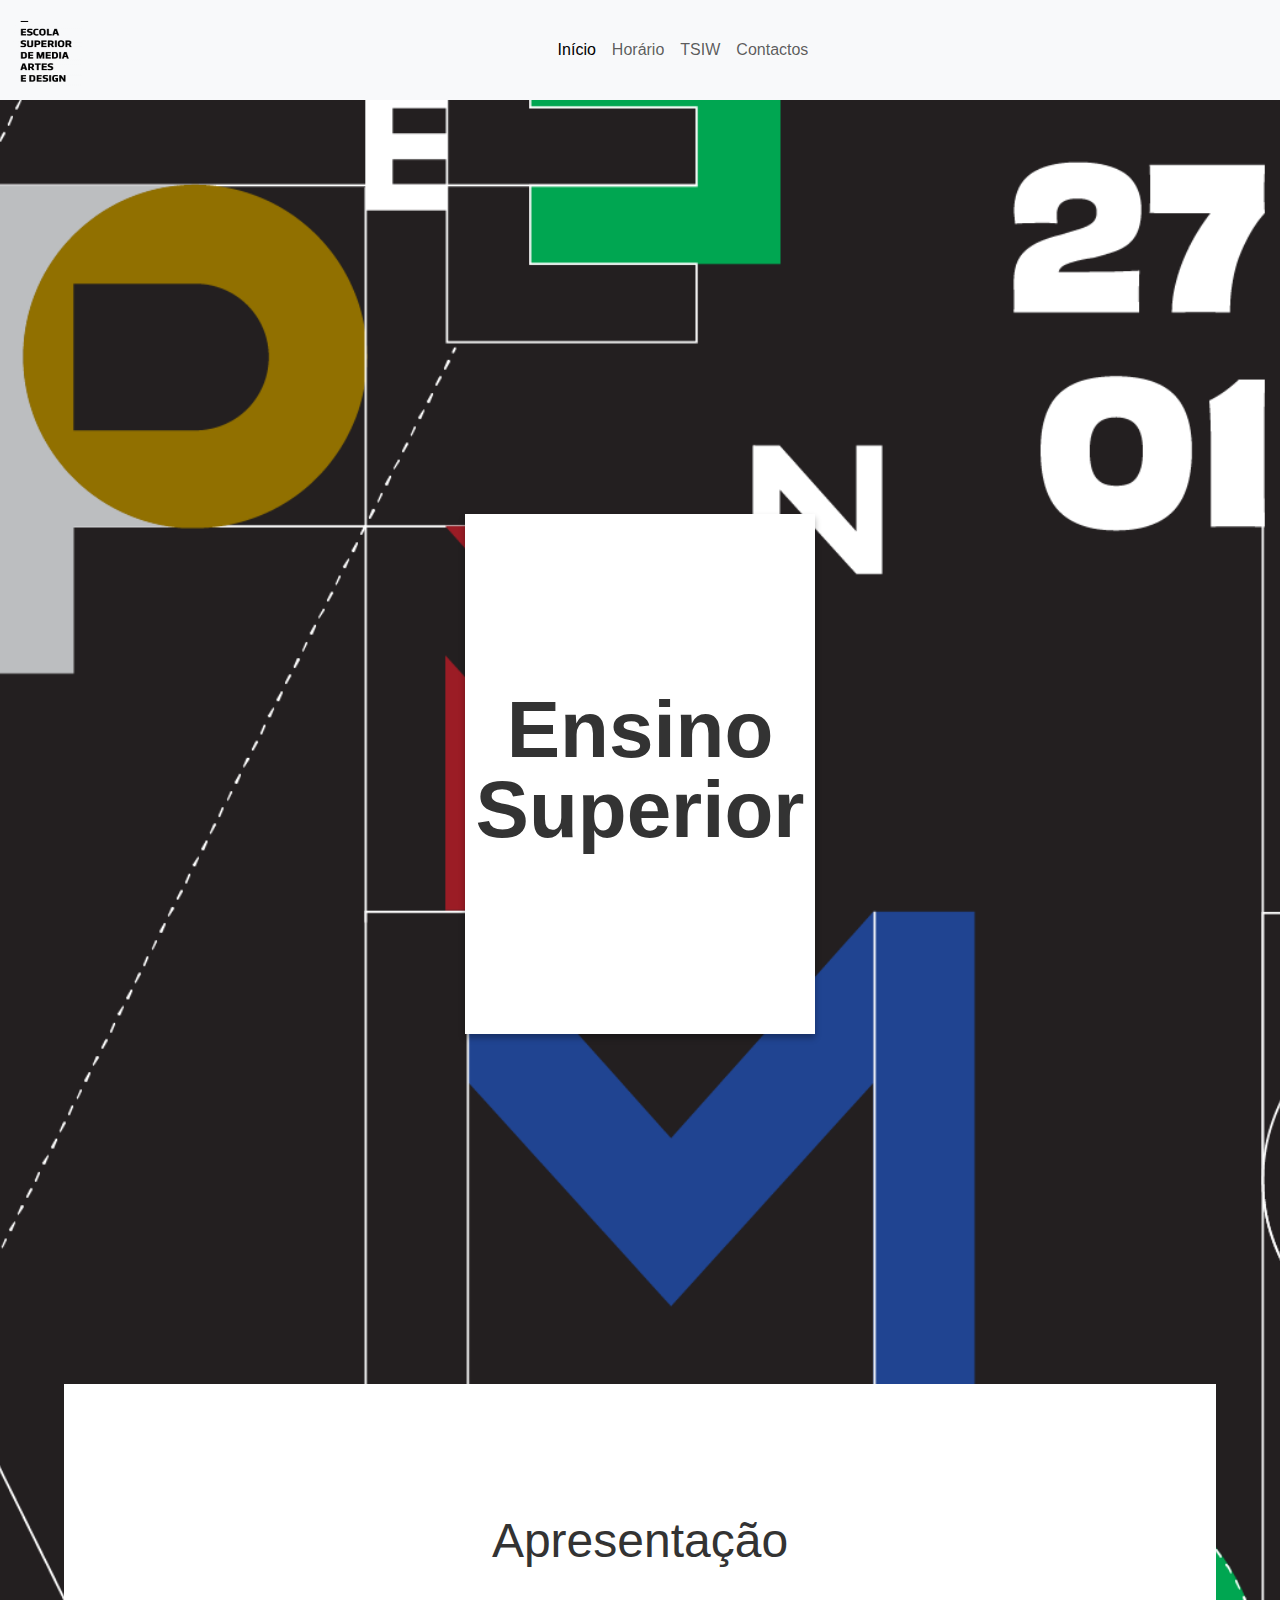
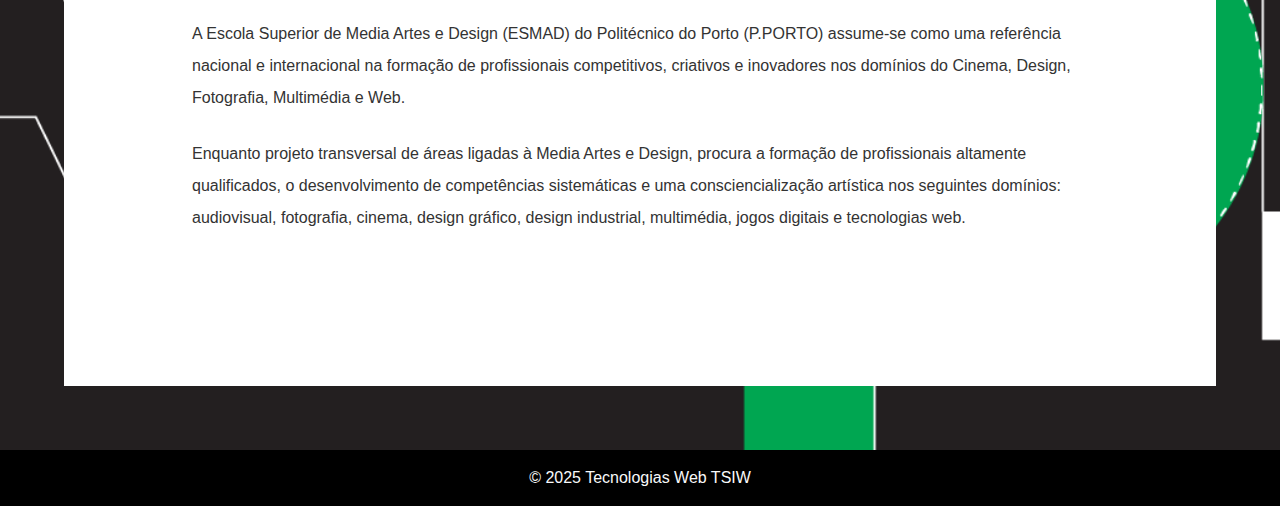
<file: index.html>
<!DOCTYPE html>
<html lang="pt-br">
  <head>
    <meta charset="UTF-8" />
    <meta name="viewport" content="width=device-width, initial-scale=1.0" />
    <title>Ensino Superior</title>
    <link
      href="https://cdn.jsdelivr.net/npm/bootstrap@5.3.3/dist/css/bootstrap.min.css"
      rel="stylesheet"
      integrity="sha384-QWTKZyjpPEjISv5WaRU9OFeRpok6YctnYmDr5pNlyT2bRjXh0JMhjY6hW+ALEwIH"
      crossorigin="anonymous"
    />
    <link rel="stylesheet" href="css/index.css" />
    <link rel="icon" type="image/x-icon" href="assets/logo_esmad.ico" />
    <script
      src="https://cdn.jsdelivr.net/npm/bootstrap@5.3.3/dist/js/bootstrap.bundle.min.js"
      integrity="sha384-YvpcrYf0tY3lHB60NNkmXc5s9fDVZLESaAA55NDzOxhy9GkcIdslK1eN7N6jIeHz"
      crossorigin="anonymous"
    ></script>
  </head>
  <body>
    <nav class="navbar navbar-expand-lg bg-body-tertiary">
      <div class="container-fluid">
        <a class="navbar-brand" href="index.html">
          <img
            src="assets/logo_esmad.png"
            alt="Logo"
            width="70"
            height="70"
            class="d-inline-block align-text-top"
          />
        </a>
        <button
          class="navbar-toggler ms-auto"
          type="button"
          data-bs-toggle="collapse"
          data-bs-target="#navbarNavAltMarkup"
          aria-controls="navbarNavAltMarkup"
          aria-expanded="false"
          aria-label="Toggle navigation"
        >
          <span class="navbar-toggler-icon"></span>
        </button>
        <div class="collapse navbar-collapse" id="navbarNavAltMarkup">
          <div class="navbar-nav mx-auto">
            <a class="nav-link active" aria-current="page" href="#">Início</a>
            <a class="nav-link" href="horario.html">Horário</a>
            <a class="nav-link" href="curso.html">TSIW</a>
            <a class="nav-link" href="contacto.html">Contactos</a>
          </div>
        </div>
      </div>
    </nav>
    <main>
      <main>
        <!-- Retângulo inicial -->
        <div class="retangulo">
          <h1>Ensino<br />Superior</h1>
        </div>

        <!-- Nova seção com fundo branco -->
        <section class="cursos">
          <h2>Apresentação</h2>
          <div class="conteudo">
            <p>
              A Escola Superior de Media Artes e Design (ESMAD) do Politécnico
              do Porto (P.PORTO) assume-se como uma referência nacional e
              internacional na formação de profissionais competitivos, criativos
              e inovadores nos domínios do Cinema, Design, Fotografia,
              Multimédia e Web.
            </p>
            <p>
              Enquanto projeto transversal de áreas ligadas à Media Artes e
              Design, procura a formação de profissionais altamente
              qualificados, o desenvolvimento de competências sistemáticas e uma
              consciencialização artística nos seguintes domínios: audiovisual,
              fotografia, cinema, design gráfico, design industrial, multimédia,
              jogos digitais e tecnologias web.
            </p>
          </div>
        </section>
      </main>
    </main>
    <footer class="bg-black text-light text-center py-3">
      <p class="mb-0">&copy; 2025 Tecnologias Web TSIW</p>
    </footer>
  </body>
</html>
</file>
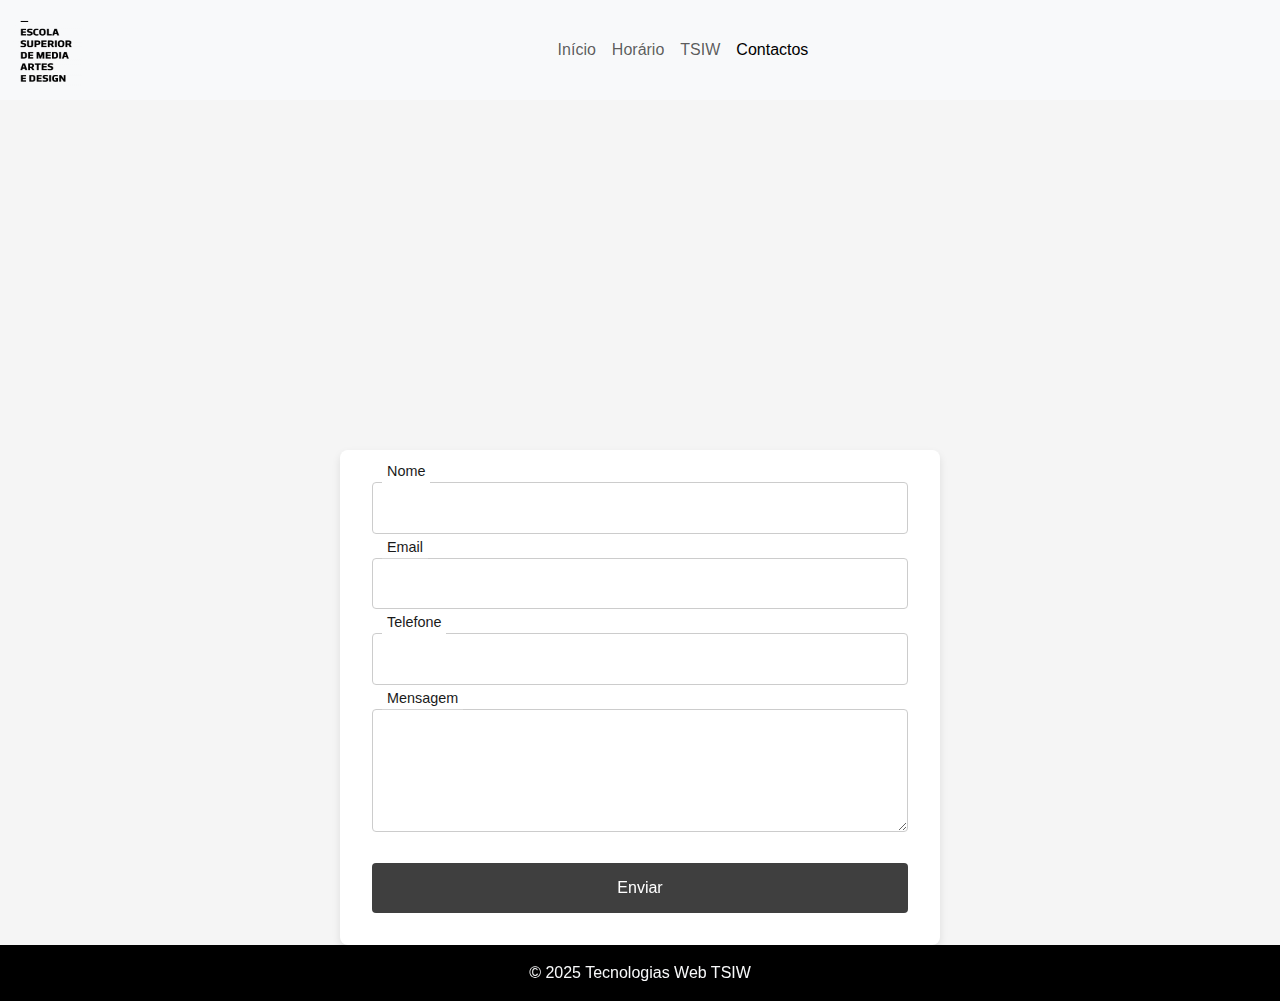
<file: contacto.html>
<!DOCTYPE html>
<html lang="pt-br">
  <head>
    <meta charset="UTF-8" />
    <meta name="viewport" content="width=device-width, initial-scale=1.0" />
    <title>Contacto</title>
    <link
      href="https://cdn.jsdelivr.net/npm/bootstrap@5.3.3/dist/css/bootstrap.min.css"
      rel="stylesheet"
      integrity="sha384-QWTKZyjpPEjISv5WaRU9OFeRpok6YctnYmDr5pNlyT2bRjXh0JMhjY6hW+ALEwIH"
      crossorigin="anonymous"
    />
    <link rel="stylesheet" href="css/contacto.css" />
    <link rel="icon" type="image/x-icon" href="assets/logo_esmad.ico" />
    <script
      src="https://cdn.jsdelivr.net/npm/bootstrap@5.3.3/dist/js/bootstrap.bundle.min.js"
      integrity="sha384-YvpcrYf0tY3lHB60NNkmXc5s9fDVZLESaAA55NDzOxhy9GkcIdslK1eN7N6jIeHz"
      crossorigin="anonymous"
    ></script>
  </head>
  <body>
    <nav class="navbar navbar-expand-lg bg-body-tertiary">
      <div class="container-fluid">
        <a class="navbar-brand" href="index.html">
          <img
            src="assets/logo_esmad.png"
            alt="Logo"
            width="70"
            height="70"
            class="d-inline-block align-text-top"
          />
        </a>
        <button
          class="navbar-toggler ms-auto"
          type="button"
          data-bs-toggle="collapse"
          data-bs-target="#navbarNavAltMarkup"
          aria-controls="navbarNavAltMarkup"
          aria-expanded="false"
          aria-label="Toggle navigation"
        >
          <span class="navbar-toggler-icon"></span>
        </button>
        <div class="collapse navbar-collapse" id="navbarNavAltMarkup">
          <div class="navbar-nav mx-auto">
            <a class="nav-link" href="index.html">Início</a>
            <a class="nav-link" href="horario.html">Horário</a>
            <a class="nav-link" href="curso.html">TSIW</a>
            <a class="nav-link active" aria-current="page" href="#"
              >Contactos</a
            >
          </div>
        </div>
      </div>
    </nav>
    <main>
      <!-- Seção de Contato -->
      <section class="contato">
        <!-- Mapa de fundo -->
        <!-- Mapa com iframe -->
        <div class="mapa">
          <iframe
            src="https://www.google.com/maps/embed?pb=!1m18!1m12!1m3!1d1522.8972836932232!2d-8.738545886002068!3d41.36632256628029!2m3!1f0!2f0!3f0!3m2!1i1024!2i768!4f13.1!3m3!1m2!1s0xd244419ac8a36b3%3A0x9219b42064878c38!2sEscola%20Superior%20de%20Media%20Artes%20e%20Design%20-%20Politécnico%20do%20Porto!5e1!3m2!1spt-PT!2spt!4v1738152947085!5m2!1spt-PT!2spt"
            width="100%"
            height="400"
            style="border: 0"
            allowfullscreen=""
            loading="lazy"
          >
          </iframe>
        </div>

        <!-- Formulário com os boxes -->
        <div class="formulario">
          <form>
            <!-- Box Nome -->
            <div class="box">
              <input type="text" id="nome" required />
              <label for="nome">Nome</label>
            </div>

            <!-- Box Email -->
            <div class="box">
              <input type="email" id="email" required />
              <label for="email">Email</label>
            </div>

            <!-- Box Telefone -->
            <div class="box">
              <input type="tel" id="telefone" required />
              <label for="telefone">Telefone</label>
            </div>

            <!-- Box Mensagem -->
            <div class="box">
              <textarea id="mensagem" rows="4" required></textarea>
              <label for="mensagem">Mensagem</label>
            </div>

            <!-- Botão de Enviar -->
            <button type="submit">Enviar</button>
          </form>
        </div>
      </section>
    </main>
    <footer class="bg-black text-light text-center py-3">
      <p class="mb-0">&copy; 2025 Tecnologias Web TSIW</p>
    </footer>
  </body>
</html>
</file>
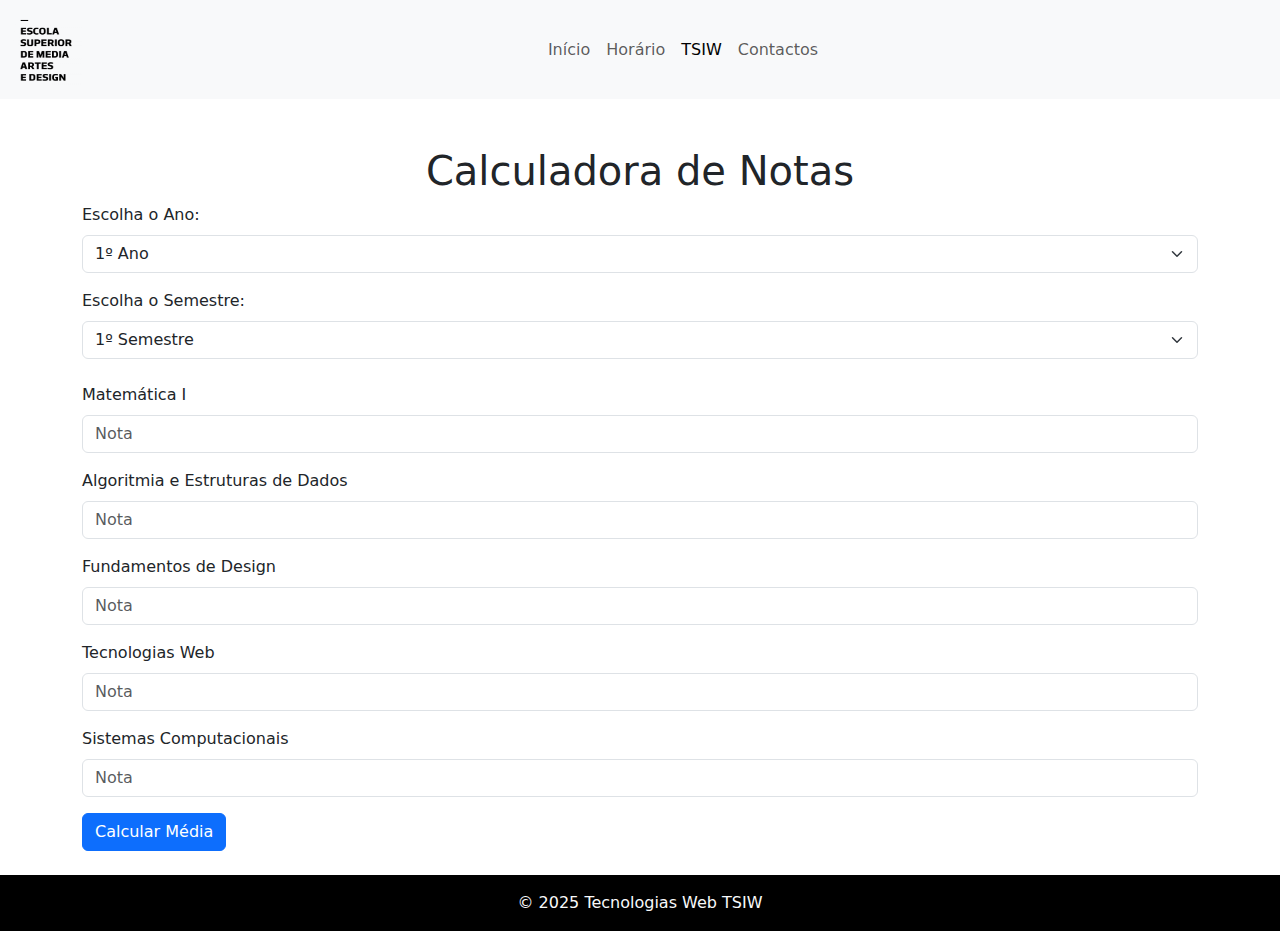
<file: curso.html>
<!DOCTYPE html>
<html lang="pt-br">
  <head>
    <meta charset="UTF-8" />
    <meta name="viewport" content="width=device-width, initial-scale=1.0" />
    <title>Cursos</title>
    <link
      href="https://cdn.jsdelivr.net/npm/bootstrap@5.3.3/dist/css/bootstrap.min.css"
      rel="stylesheet"
      integrity="sha384-QWTKZyjpPEjISv5WaRU9OFeRpok6YctnYmDr5pNlyT2bRjXh0JMhjY6hW+ALEwIH"
      crossorigin="anonymous"
    />
    <link rel="stylesheet" href="css/curso.css" />
    <link rel="icon" type="image/x-icon" href="assets/logo_esmad.ico" />
    <script
      src="https://cdn.jsdelivr.net/npm/bootstrap@5.3.3/dist/js/bootstrap.bundle.min.js"
      integrity="sha384-YvpcrYf0tY3lHB60NNkmXc5s9fDVZLESaAA55NDzOxhy9GkcIdslK1eN7N6jIeHz"
      crossorigin="anonymous"
    ></script>
  </head>
  <body>
    <nav class="navbar navbar-expand-lg bg-body-tertiary">
      <div class="container-fluid">
        <a class="navbar-brand" href="index.html">
          <img
            src="assets/logo_esmad.png"
            alt="Logo"
            width="70"
            height="70"
            class="d-inline-block align-text-top"
          />
        </a>
        <button
          class="navbar-toggler ms-auto"
          type="button"
          data-bs-toggle="collapse"
          data-bs-target="#navbarNavAltMarkup"
          aria-controls="navbarNavAltMarkup"
          aria-expanded="false"
          aria-label="Toggle navigation"
        >
          <span class="navbar-toggler-icon"></span>
        </button>
        <div class="collapse navbar-collapse" id="navbarNavAltMarkup">
          <div class="navbar-nav mx-auto">
            <a class="nav-link" href="index.html">Início</a>
            <a class="nav-link" href="horario.html">Horário</a>
            <a class="nav-link active" aria-current="page" href="#">TSIW</a>
            <a class="nav-link" href="contacto.html">Contactos</a>
          </div>
        </div>
      </div>
    </nav>

    <main>
      <div class="container mt-5">
        <h1 class="text-center">Calculadora de Notas</h1>

        <!-- Dropdown para selecionar o ano -->
        <div class="mb-3">
          <label for="ano" class="form-label">Escolha o Ano:</label>
          <select id="ano" class="form-select">
            <option value="1">1º Ano</option>
            <option value="2">2º Ano</option>
            <option value="3">3º Ano</option>
          </select>
        </div>

        <!-- Dropdown para selecionar o semestre -->
        <div class="mb-4">
          <label for="semestre" class="form-label">Escolha o Semestre:</label>
          <select id="semestre" class="form-select">
            <option value="1">1º Semestre</option>
            <option value="2">2º Semestre</option>
          </select>
        </div>

        <form id="notasForm">
          <div class="mb-3">
            <label class="form-label" id="disciplina1-label">Matemática</label>
            <input
              type="number"
              id="disciplina1"
              class="form-control"
              placeholder="Nota"
              min="0"
              max="20"
              required
            />
          </div>
          <div class="mb-3">
            <label class="form-label" id="disciplina2-label"
              >Algoritmia e Estrutura de Dados</label
            >
            <input
              type="number"
              id="disciplina2"
              class="form-control"
              placeholder="Nota"
              min="0"
              max="20"
              required
            />
          </div>
          <div class="mb-3">
            <label class="form-label" id="disciplina3-label"
              >Fundamentos de Design</label
            >
            <input
              type="number"
              id="disciplina3"
              class="form-control"
              placeholder="Nota"
              min="0"
              max="20"
              required
            />
          </div>
          <div class="mb-3">
            <label class="form-label" id="disciplina4-label"
              >Tecnologias Web</label
            >
            <input
              type="number"
              id="disciplina4"
              class="form-control"
              placeholder="Nota"
              min="0"
              max="20"
              required
            />
          </div>
          <div class="mb-3">
            <label class="form-label" id="disciplina5-label"
              >Sistemas Computacionais</label
            >
            <input
              type="number"
              id="disciplina5"
              class="form-control"
              placeholder="Nota"
              min="0"
              max="20"
              required
            />
          </div>
          <button
            type="submit"
            class="btn btn-primary"
            data-bs-target="#staticBackdrop"
          >
            Calcular Média
          </button>
        </form>
      </div>

      <div
        class="modal fade"
        id="staticBackdrop"
        data-bs-backdrop="static"
        data-bs-keyboard="false"
        tabindex="-1"
        aria-labelledby="staticBackdropLabel"
        aria-hidden="true"
      >
        <div class="modal-dialog modal-dialog-centered">
          <div class="modal-content">
            <div class="modal-header">
              <h1 class="modal-title fs-5" id="staticBackdropLabel">Média</h1>
              <button
                type="button"
                class="btn-close"
                data-bs-dismiss="modal"
                aria-label="Close"
              ></button>
            </div>
            <div class="modal-body">
              <div id="resultado" class="mt-4 mb-3"></div>
            </div>
            <div class="modal-footer d-flex justify-content-center">
              <button
                type="button"
                class="btn btn-primary"
                data-bs-dismiss="modal"
              >
                Ok
              </button>
            </div>
          </div>
        </div>
      </div>
    </main>

    <script src="js/script.js"></script>

    <footer class="bg-black mt-4 text-light text-center py-3">
      <p class="mb-0">&copy; 2025 Tecnologias Web TSIW</p>
    </footer>
  </body>
</html>
</file>
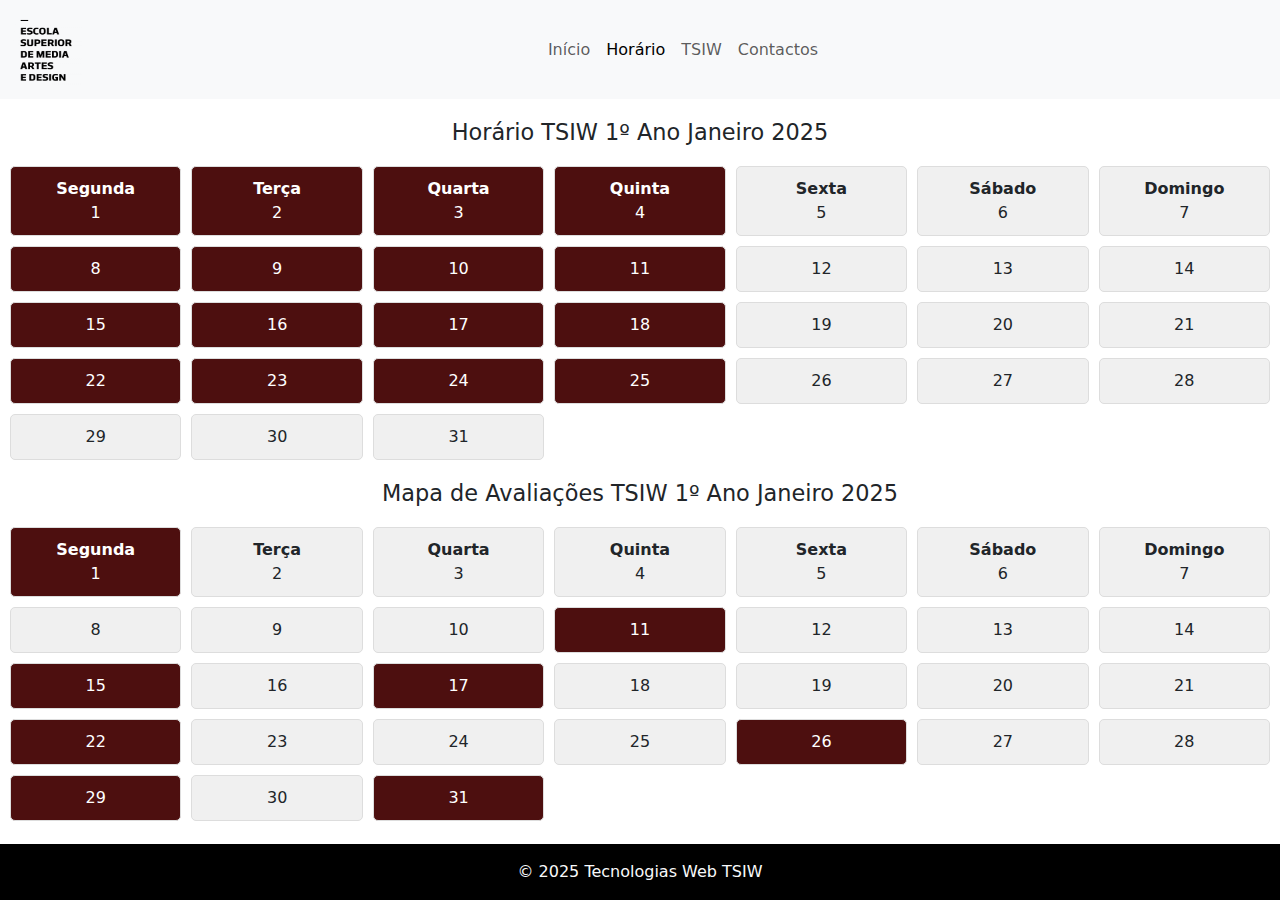
<file: horario.html>
<!DOCTYPE html>
<html lang="pt-br">
  <head>
    <meta charset="UTF-8" />
    <meta name="viewport" content="width=device-width, initial-scale=1.0" />
    <title>Ensino Superior</title>
    <link
      href="https://cdn.jsdelivr.net/npm/bootstrap@5.3.3/dist/css/bootstrap.min.css"
      rel="stylesheet"
    />
    <link rel="stylesheet" href="css/horario.css" />
    <link rel="icon" type="image/x-icon" href="assets/logo_esmad.ico" />
    <script src="https://cdn.jsdelivr.net/npm/bootstrap@5.3.3/dist/js/bootstrap.bundle.min.js"></script>
  </head>
  <body>
    <nav class="navbar navbar-expand-lg bg-body-tertiary">
      <div class="container-fluid">
        <a class="navbar-brand" href="index.html">
          <img
            src="assets/logo_esmad.png"
            alt="Logo"
            width="70"
            height="70"
            class="d-inline-block align-text-top"
          />
        </a>
        <button
          class="navbar-toggler ms-auto"
          type="button"
          data-bs-toggle="collapse"
          data-bs-target="#navbarNavAltMarkup"
          aria-controls="navbarNavAltMarkup"
          aria-expanded="false"
          aria-label="Toggle navigation"
        >
          <span class="navbar-toggler-icon"></span>
        </button>
        <div class="collapse navbar-collapse" id="navbarNavAltMarkup">
          <div class="navbar-nav mx-auto">
            <a class="nav-link" href="index.html">Início</a>
            <a class="nav-link active" aria-current="page" href="#">Horário</a>
            <a class="nav-link" href="curso.html">TSIW</a>
            <a class="nav-link" href="contacto.html">Contactos</a>
          </div>
        </div>
      </div>
    </nav>
    <main>
      <p class="h2 lower">Horário TSIW 1º Ano Janeiro 2025</p>
      <div class="horario-container">
        <div class="horario-item activity" onclick="sendAlert('Segunda-Feira')">
          <b>Segunda</b><br />1
        </div>
        <div class="horario-item activity" onclick="sendAlert('Terça-Feira')">
          <b>Terça</b><br />2
        </div>
        <div class="horario-item activity" onclick="sendAlert('Quarta-Feira')">
          <b>Quarta</b><br />3
        </div>
        <div class="horario-item activity" onclick="sendAlert('Quinta-Feira')">
          <b>Quinta</b><br />4
        </div>
        <div class="horario-item"><b>Sexta</b><br />5</div>
        <div class="horario-item"><b>Sábado</b><br />6</div>
        <div class="horario-item"><b>Domingo</b><br />7</div>
        <div class="horario-item activity" onclick="sendAlert('Segunda-Feira')">
          8
        </div>
        <div class="horario-item activity" onclick="sendAlert('Terça-Feira')">
          9
        </div>
        <div class="horario-item activity" onclick="sendAlert('Quarta-Feira')">
          10
        </div>
        <div class="horario-item activity" onclick="sendAlert('Quinta-Feira')">
          11
        </div>
        <div class="horario-item">12</div>
        <div class="horario-item">13</div>
        <div class="horario-item">14</div>
        <div class="horario-item activity" onclick="sendAlert('Segunda-Feira')">
          15
        </div>
        <div class="horario-item activity" onclick="sendAlert('Terça-Feira')">
          16
        </div>
        <div class="horario-item activity" onclick="sendAlert('Quarta-Feira')">
          17
        </div>
        <div class="horario-item activity" onclick="sendAlert('Quinta-Feira')">
          18
        </div>
        <div class="horario-item">19</div>
        <div class="horario-item">20</div>
        <div class="horario-item">21</div>
        <div class="horario-item activity" onclick="sendAlert('Segunda-Feira')">
          22
        </div>
        <div class="horario-item activity" onclick="sendAlert('Terça-Feira')">
          23
        </div>
        <div class="horario-item activity" onclick="sendAlert('Quarta-Feira')">
          24
        </div>
        <div class="horario-item activity" onclick="sendAlert('Quinta-Feira')">
          25
        </div>
        <div class="horario-item">26</div>
        <div class="horario-item">27</div>
        <div class="horario-item">28</div>
        <div class="horario-item">29</div>
        <div class="horario-item">30</div>
        <div class="horario-item">31</div>
      </div>

      <p class="h2 lower">Mapa de Avaliações TSIW 1º Ano Janeiro 2025</p>
      <div class="horario-container">
        <div class="horario-item activity" onclick="sendAlert(1)">
          <b>Segunda</b><br />1
        </div>
        <div class="horario-item"><b>Terça</b><br />2</div>
        <div class="horario-item"><b>Quarta</b><br />3</div>
        <div class="horario-item"><b>Quinta</b><br />4</div>
        <div class="horario-item"><b>Sexta</b><br />5</div>
        <div class="horario-item"><b>Sábado</b><br />6</div>
        <div class="horario-item"><b>Domingo</b><br />7</div>
        <div class="horario-item">8</div>
        <div class="horario-item">9</div>
        <div class="horario-item">10</div>
        <div class="horario-item activity" onclick="sendAlert(11)">11</div>
        <div class="horario-item">12</div>
        <div class="horario-item">13</div>
        <div class="horario-item">14</div>
        <div class="horario-item activity" onclick="sendAlert(15)">15</div>
        <div class="horario-item">16</div>
        <div class="horario-item activity" onclick="sendAlert(17)">17</div>
        <div class="horario-item">18</div>
        <div class="horario-item">19</div>
        <div class="horario-item">20</div>
        <div class="horario-item">21</div>
        <div class="horario-item activity" onclick="sendAlert(22)">22</div>
        <div class="horario-item">23</div>
        <div class="horario-item">24</div>
        <div class="horario-item">25</div>
        <div class="horario-item activity" onclick="sendAlert(26)">26</div>
        <div class="horario-item">27</div>
        <div class="horario-item">28</div>
        <div class="horario-item activity" onclick="sendAlert(29)">29</div>
        <div class="horario-item">30</div>
        <div class="horario-item activity" onclick="sendAlert(31)">31</div>
      </div>

      <div
        class="modal fade"
        id="staticBackdrop"
        data-bs-backdrop="static"
        data-bs-keyboard="false"
        tabindex="-1"
        aria-labelledby="staticBackdropLabel"
        aria-hidden="true"
      >
        <div class="modal-dialog modal-dialog-centered">
          <div class="modal-content">
            <div class="modal-header">
              <h1 class="modal-title fs-5" id="staticBackdropLabel">Horário</h1>
              <button
                type="button"
                class="btn-close"
                data-bs-dismiss="modal"
                aria-label="Close"
              ></button>
            </div>
            <div class="modal-body">Erro Inesperado</div>
            <div class="modal-footer">
              <button
                type="button"
                class="btn btn-primary"
                data-bs-dismiss="modal"
              >
                Ok
              </button>
            </div>
          </div>
        </div>
      </div>
    </main>
    <footer class="bg-black text-light text-center py-3">
      <p class="mb-0">&copy; 2025 Tecnologias Web TSIW</p>
    </footer>
    <script src="js/script.js"></script>
  </body>
</html>
</file>
<file: css/index.css>
/* Estilo para o corpo */
body {
  margin: 0;
  padding: 0;
  font-family: Arial, sans-serif;
  background: url("../assets/Capa esmad.png") no-repeat center top;
  background-size: cover;
}

/* Estilo para o retângulo branco */
.retangulo {
  width: 80%; /* Largura do retângulo em relação ao viewport */
  max-width: 350px; /* Largura máxima */
  height: 520px; /* Altura do retângulo */
  background-color: #fff; /* Fundo branco */
  margin: 350px auto; /* Centraliza horizontalmente e aumenta o espaço acima */
  display: flex;
  justify-content: center;
  align-items: center;
  text-align: center;
  box-shadow: 0 4px 6px rgba(0, 0, 0, 0.3); /* Adiciona uma sombra */
  padding: 1rem; /* Adiciona espaço interno */
}

.retangulo h1 {
  font-size: 5rem; /* Tamanho do texto */
  font-weight: bold; /* Texto em negrito */
  color: #333; /* Cor do texto */
  display: flex; /* Ativa flexbox no texto */
  flex-direction: column; /* Organiza as palavras verticalmente */
  justify-content: space-between; /* Distribui o texto igualmente dentro do retângulo */
  line-height: 1; /* Remove espaçamento extra entre linhas */
  text-align: center; /* Centraliza o texto */
}

/* Estilo para a seção com fundo branco */
.cursos {
  background-color: #ffffff; /* Fundo branco */
  color: #333333; /* Cor do texto */
  padding: 8rem 8rem; /* Espaçamento interno */
  text-align: center; /* Centraliza o texto */
}

.cursos h2 {
  font-size: 3rem; /* Tamanho do título */
  margin-bottom: 3rem; /* Espaço abaixo do título */
}

.cursos .conteudo {
  margin: 0 auto; /* Centraliza o texto horizontalmente */
  text-align: left; /* Alinha o texto à esquerda */
  line-height: 2; /* Espaçamento entre linhas */
}

.cursos p {
  margin-bottom: 1.5rem; /* Espaço entre os parágrafos */
}

/* Adiciona altura ao conteúdo */
main {
  min-height: 200vh; /* Permite rolar a página */
  padding: 2rem;
}

@media only screen and (max-width: 800px) {
  /* Estilo para a seção com fundo branco */
  .cursos {
    padding: 5rem 5rem; /* Espaçamento interno */
  }
}

@media only screen and (max-width: 600px) {
  .retangulo h1 {
    font-size: 4rem; /* Tamanho do texto */
    transition: all 0.5s ease-in-out;
  }

  /* Estilo para a seção com fundo branco */
  .cursos h2 {
    font-size: 2.5rem;
  }
  .cursos {
    padding: 3rem 3rem; /* Espaçamento interno */
  }
}

@media only screen and (max-width: 500px) {
  .retangulo h1 {
    font-size: 3rem; /* Tamanho do texto */
    transition: all 0.5s ease-in-out;
  }
  /* Estilo para a seção com fundo branco */
  .cursos h2 {
    font-size: 1.5rem;
  }
  .cursos {
    padding: 3rem 3rem; /* Espaçamento interno */
    font-size: 13px;
  }
}
</file>
<file: css/curso.css>
/* Garante que o conteúdo ocupe toda a altura da tela */
html,
body {
  height: 100%;
  margin: 0;
}

/* Usando Flexbox para garantir que o footer fique no final */
body {
  display: flex;
  flex-direction: column;
  justify-content: space-between;
}

/* Faz o footer ficar sempre no final da página */
footer {
  margin-top: auto; /* Empurra o footer para o final da tela */
}

.h2 {
  font-size: 1.5rem;
  text-align: center;
  margin: 20px 0;
}

.lower {
  font-size: 1.4rem;
}

button {
  display: flex;
  text-align: center;
}
</file>
<file: css/horario.css>
/* Garante que o conteúdo ocupe toda a altura da tela */
html,
body {
  height: 100%;
  margin: 0;
}

/* Usando Flexbox para garantir que o footer fique no final */
body {
  display: flex;
  flex-direction: column;
  justify-content: space-between;
}

/* Faz o footer ficar sempre no final da página */
footer {
  margin-top: auto; /* Empurra o footer para o final da tela */
}

.h2 {
  font-size: 1.5rem;
  text-align: center;
  margin: 20px 0;
}

.lower {
  font-size: 1.4rem;
}

.horario-container {
  display: grid;
  grid-template-columns: repeat(7, 1fr);
  gap: 10px;
  margin: 10px 10px;
  margin-top: 20px;
}

.horario-item {
  justify-content: center;
  align-items: center;
  background-color: #f0f0f0;
  padding: 10px;
  border: 1px solid #ddd;
  border-radius: 5px;
  text-align: center;
  cursor: pointer;
}

.horario-item.activity {
  background-color: #4d0f0f;
  color: white;
  transition: background-color 0.3s;
}

.horario-item.activity:hover {
  background-color: #a07a7a;
}

.horario-item b {
  font-weight: bold;
}

.tab-content {
  display: none;
}

#content-ano1 {
  margin-top: 30px;
}

.tab-buttons {
  display: flex;
  justify-content: space-around;
  margin-bottom: 20px;
}

.tab-buttons button {
  margin: 0 10px;
  background-color: rgb(75, 75, 75);
}

@media only screen and (max-width: 800px) {
  .horario-container {
    grid-template-columns: repeat(7, auto);
  }
  .horario-item {
    font-size: 12px;
    padding: 10px 10px;
  }
  .horario-item b {
    white-space: nowrap;
    overflow: hidden;
    text-overflow: ellipsis;
    display: block;
    gap: 5px;
    width: 15px;
    font-size: 12px;
  }
}

@media only screen and (max-width: 550px) {
  main {
    margin-top: 30px;
  }
  .horario-container {
    gap: 5px;
  }

  .lower {
    font-size: 17px;
    transition: all 0.5s ease-in-out;
  }
}
</file>
<file: css/contacto.css>
/* Reset */
body,
h1,
h2,
h3,
p,
a,
input,
textarea,
button {
  margin: 0;
  padding: 0;
  box-sizing: border-box;
  font-family: Arial, sans-serif;
}

/* Estilo geral */
body {
  background-color: #f5f5f5;
}

/* Seção de Contato */
.contato {
  display: flex;
  flex-direction: column;
  align-items: center;
  justify-content: center;
  background-color: #f5f5f5;
  padding: 0;
}

/* Estilo do mapa */
.mapa {
  width: 100%;
  height: 400px;
}

/* Formulário */
.formulario {
  width: 100%;
  max-width: 600px;
  background: #ffffff;
  padding: 2rem;
  margin-top: -50px;
  box-shadow: 0 4px 8px rgba(0, 0, 0, 0.1);
  border-radius: 8px;
}

.formulario form {
  display: flex;
  flex-direction: column;
  gap: 1.5rem;
}

/* Estilo das boxes */
.box {
  position: relative;
}

.box input,
.box textarea {
  width: 100%;
  padding: 0.8rem;
  font-size: 1rem;
  border: 1px solid #ccc;
  border-radius: 4px;
  outline: none;
}

.box input:focus,
.box textarea:focus {
  border-color: #007bff;
}

.box label {
  position: absolute;
  top: 50%;
  left: 10px;
  transform: translateY(-50%);
  font-size: 1rem;
  color: #aaa;
  pointer-events: none;
  transition: 0.3s ease-in-out;
}

.box input:focus + label,
.box input:not(:placeholder-shown) + label,
.box textarea:focus + label,
.box textarea:not(:placeholder-shown) + label {
  top: -10px;
  font-size: 0.9rem;
  color: #1a1a1a;
  background: #ffffff;
  padding: 0 5px;
}

/* Botão de enviar */
button {
  padding: 0.8rem 1.5rem;
  font-size: 1rem;
  color: #ffffff;
  background-color: #3f3f3f;
  border: none;
  border-radius: 4px;
  cursor: pointer;
  transition: background-color 0.3s ease;
}

button:hover {
  background-color: #000000;
}
</file>
